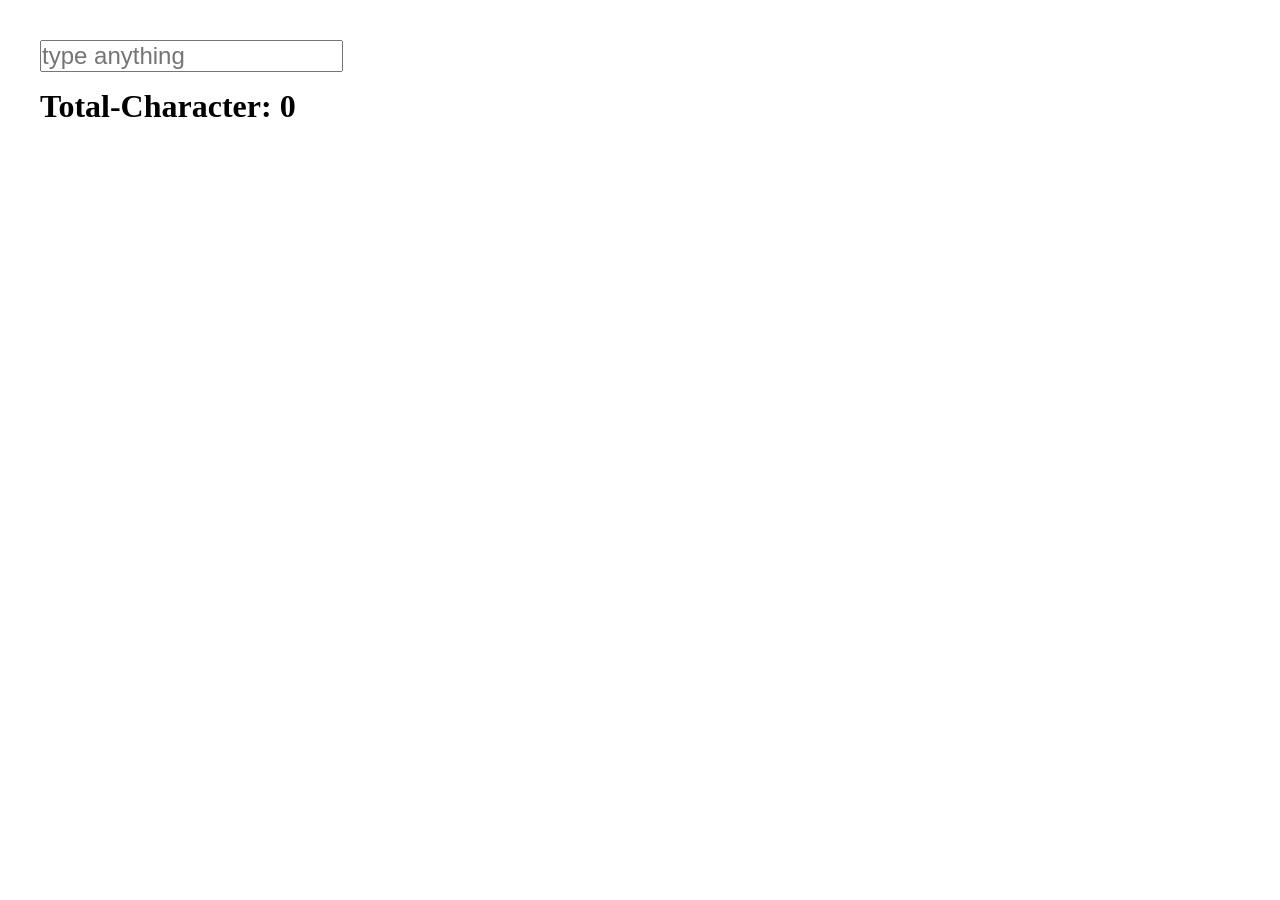
<file: 10.dom-event_3/index.html>
<!DOCTYPE html>
<html lang="en">
<head>
    <meta charset="UTF-8">
    <meta name="viewport" content="width=device-width, initial-scale=1.0">
    <title>Document</title>
    <style>
        *{
            margin: 0;
            padding: 0;
            box-sizing: border-box;
        }
        html, body {
            width: 100%;
            height: 100%;
            padding: 20px;
        }
        /* .main {
            overflow: hidden;
            position: relative;
            width: 100%;
            height: 100%; 
            background-color: #111; 
        }
        .main .mouse {
            width: 120px;
            height: 70px;
            border-radius: 50%;
            background: magenta;
            position: absolute;
            top: 0;
            left: 0;
            pointer-events: none; 
            transition: all cubic-bezier(0.19, 1, 0.22, 1) .2s;
            transform: translate(-50%, -50%);
        } */

        .main{
            width: 100%;
            height: 100%;
        }
        .nav{
            width: 100%;
            height: 80px; 
            background-color: #444;
            display: flex;
            align-items: center;
            justify-content: space-around;
        }
        .nav a{
            color: white;
        }
        button{
            padding: 12px 20px;
            background: red;
            border-radius: 5px;
            border: none;
            color: white;
        }
        .main .lt{
            text-decoration: line-through;
        }
        input{
            font-size: 1.5rem;
        }
        h1{
            margin-top: 1rem;
        }
    </style>
</head>
<body>
    <input type="text" placeholder="type anything">
    <h1>Total-Character: <span>0</span></h1>
    <!-- <div class="main"> -->
        <!-- <ul>
            <li>loki</li>
            <li>doom</li>
            <li>hulk</li>
            <li>thor</li>
            <li>strange</li>
        </ul> -->

        <!-- <div class="nav">
            <a href="">home</a>
            <a href="">about</a>
            <button>click & follow</button>
        </div> -->
        
        <!-- <div class="mouse"></div> -->
    <!-- </div> -->
    <script src="script.js"></script>
</body>
</html>
</file>
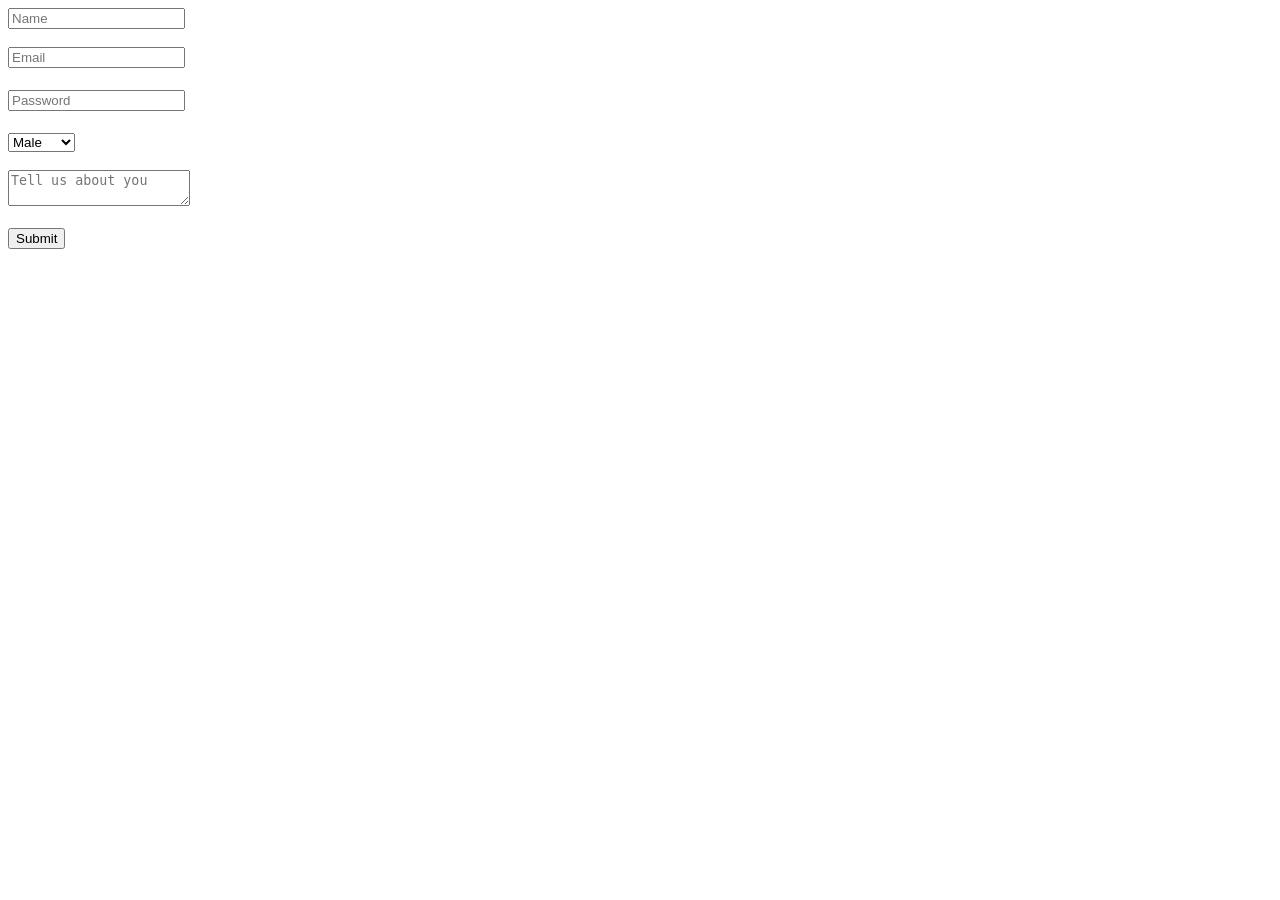
<file: 11.forms & validation/index.html>
<!DOCTYPE html>
<html lang="en">
<head>
    <meta charset="UTF-8">
    <meta name="viewport" content="width=device-width, initial-scale=1.0">
    <title>Form Validation</title>
    <style>
        .error-message {
            color: red;
            font-size: 0.85rem;
            display: block;
            margin-top: 4px;
        }
        input.invalid {
            border: 2px solid red;
        }
    </style>
</head>
<body>

    <form id="myForm" autocomplete="off" novalidate>
        <div>
            <input type="text" placeholder="Name" id="name" required>
        </div><br>

        <div>
            <input type="email" placeholder="Email" id="email" required>
            <span class="error-message" id="emailError"></span>
        </div><br>

        <div>
            <input type="password" placeholder="Password" id="pass" required>
            <span class="error-message" id="passError"></span>
        </div><br>

        <select id="select">
            <option value="male">Male</option>
            <option value="female">Female</option>
        </select><br><br>

        <textarea placeholder="Tell us about you"></textarea><br><br>

        <input type="submit" value="Submit">
    </form>

    <script src="script.js"></script>
</body>
</html>
</file>
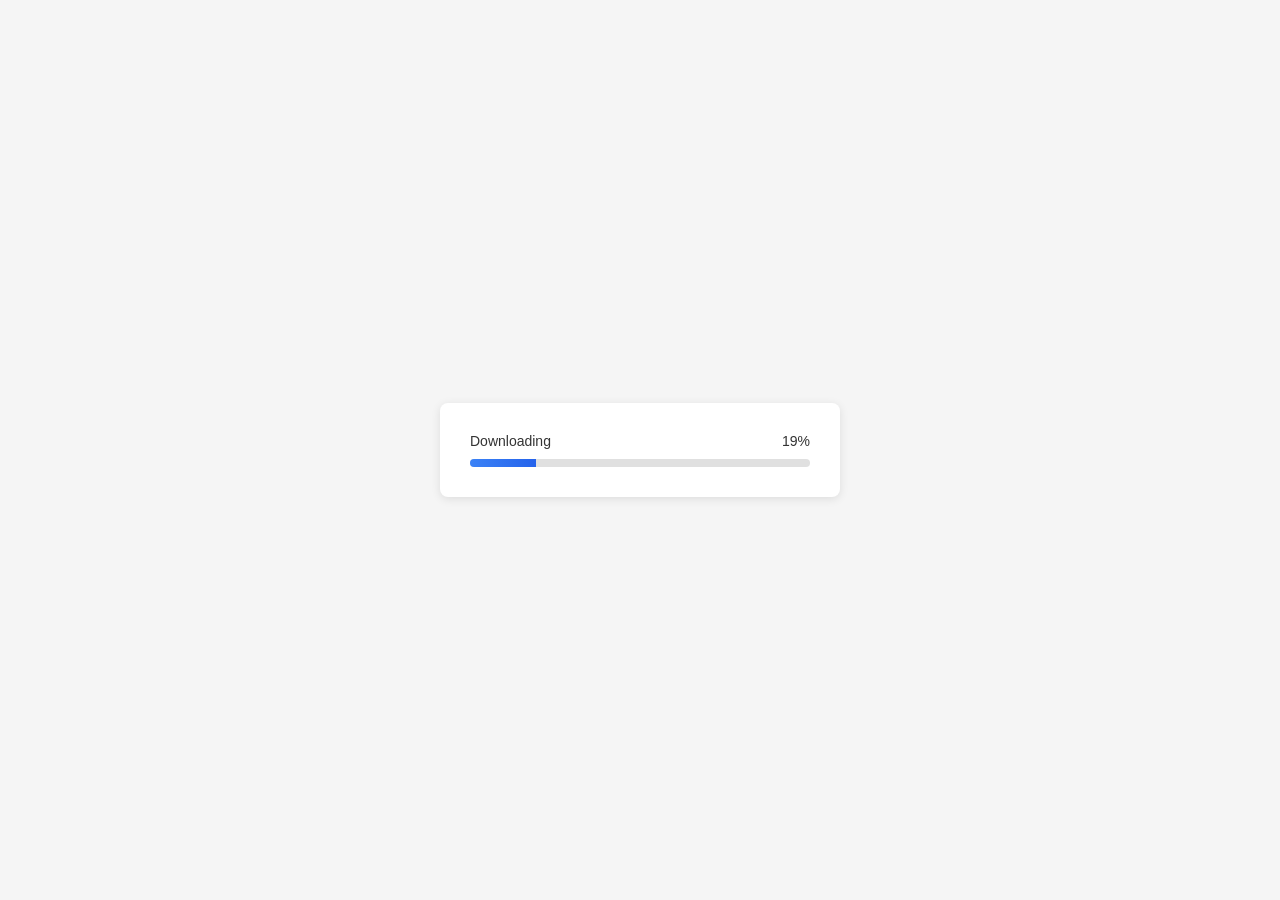
<file: 12.timers_intervals/index.html>
<!DOCTYPE html>
<html lang="en">
<head>
    <meta charset="UTF-8">
    <meta name="viewport" content="width=device-width, initial-scale=1.0">
    <title>Download Progress</title>
    <style>
        * {
            margin: 0;
            padding: 0;
            box-sizing: border-box;
        }

        body {
            font-family: 'Segoe UI', Tahoma, Geneva, Verdana, sans-serif;
            background: #f5f5f5;
            display: flex;
            justify-content: center;
            align-items: center;
            min-height: 100vh;
            padding: 20px;
        }

        .progress-container {
            background: white;
            border-radius: 8px;
            padding: 30px;
            box-shadow: 0 2px 10px rgba(0, 0, 0, 0.1);
            width: 100%;
            max-width: 400px;
        }

        .progress-label {
            display: flex;
            justify-content: space-between;
            margin-bottom: 10px;
            font-size: 14px;
            color: #333;
            font-weight: 500;
        }

        .progress-bar {
            width: 100%;
            height: 8px;
            background: #e0e0e0;
            border-radius: 10px;
            overflow: hidden;
        }

        .progress-fill {
            height: 100%;
            background: linear-gradient(90deg, #3b82f6 0%, #2563eb 100%);
            width: 0%;
        }

        .progress-fill.completed {
            background: linear-gradient(90deg, #10b981 0%, #059669 100%);
            transition: background 0.3s ease;
        }
    </style>
</head>
<body>
    <div class="progress-container">
        <div class="progress-label">
            <span id="status">Downloading</span>
            <span id="percent">0%</span>
        </div>
        <div class="progress-bar">
            <div class="progress-fill" id="progressFill"></div>
        </div>
    </div>
    <script src="script.js"></script>
</body>
</html>
</file>
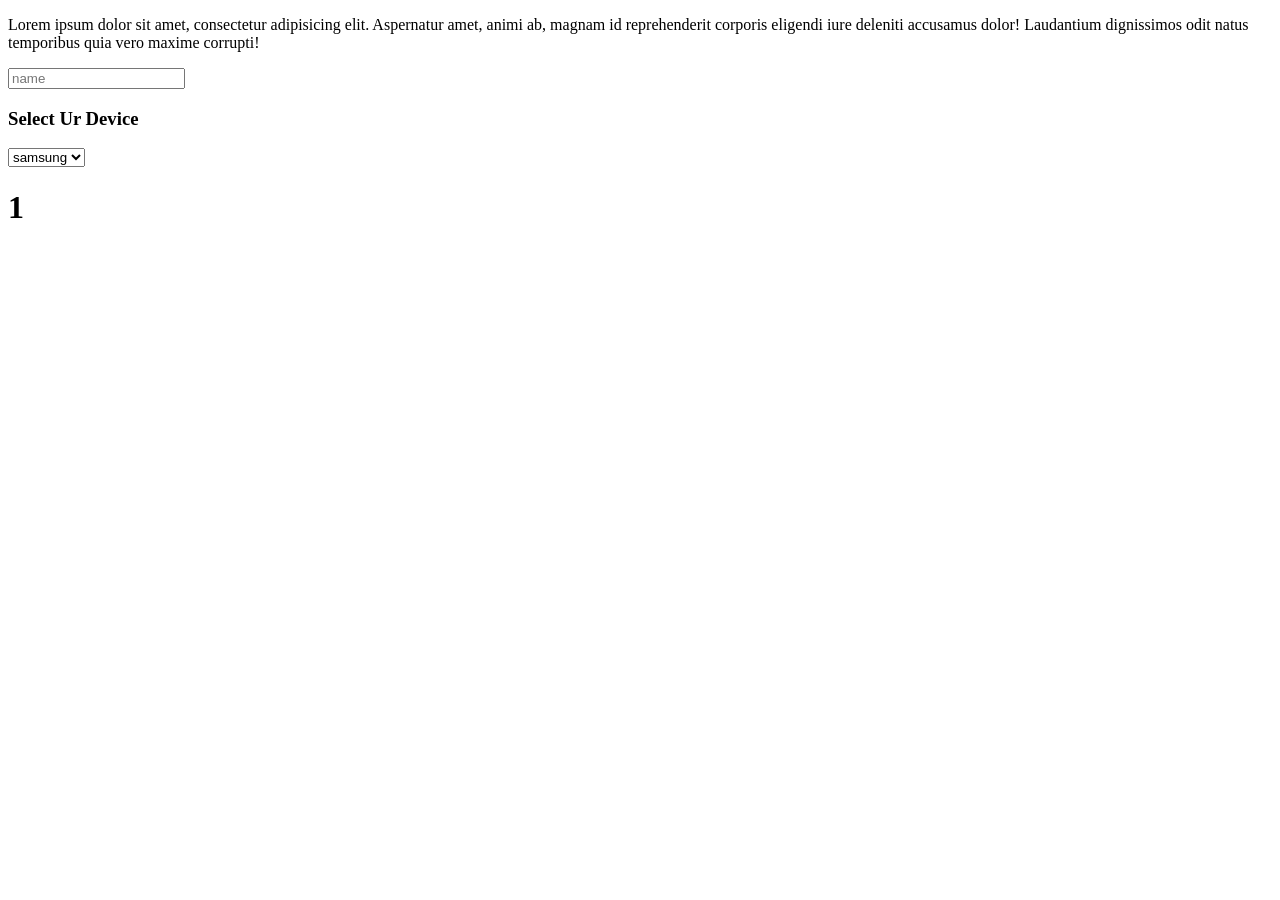
<file: 8.dom-events_1/index.html>
<!DOCTYPE html>
<html lang="en">
<head>
    <meta charset="UTF-8">
    <meta name="viewport" content="width=device-width, initial-scale=1.0">
    <title>Document</title>
</head>
<body>
    <!-- <h1>apple</h1> -->
    <p>Lorem ipsum dolor sit amet, consectetur adipisicing elit. Aspernatur amet, animi ab, magnam id reprehenderit corporis eligendi iure deleniti accusamus dolor! Laudantium dignissimos odit natus temporibus quia vero maxime corrupti!</p>

    <input type="text" placeholder="name"> <br>
    <h3 id="device" style="text-transform: capitalize;">Select ur device</h3>

    <select> 
        <option value="samsung">samsung</option>
        <option value="one-plus">one plus</option>
        <option value="nothing">nothing</option>
        <option value="poco">poco</option>
    </select>

    <div id="main"><h1>1</h1></div>
    <script src="script.js"></script>
</body>
</html>
</file>
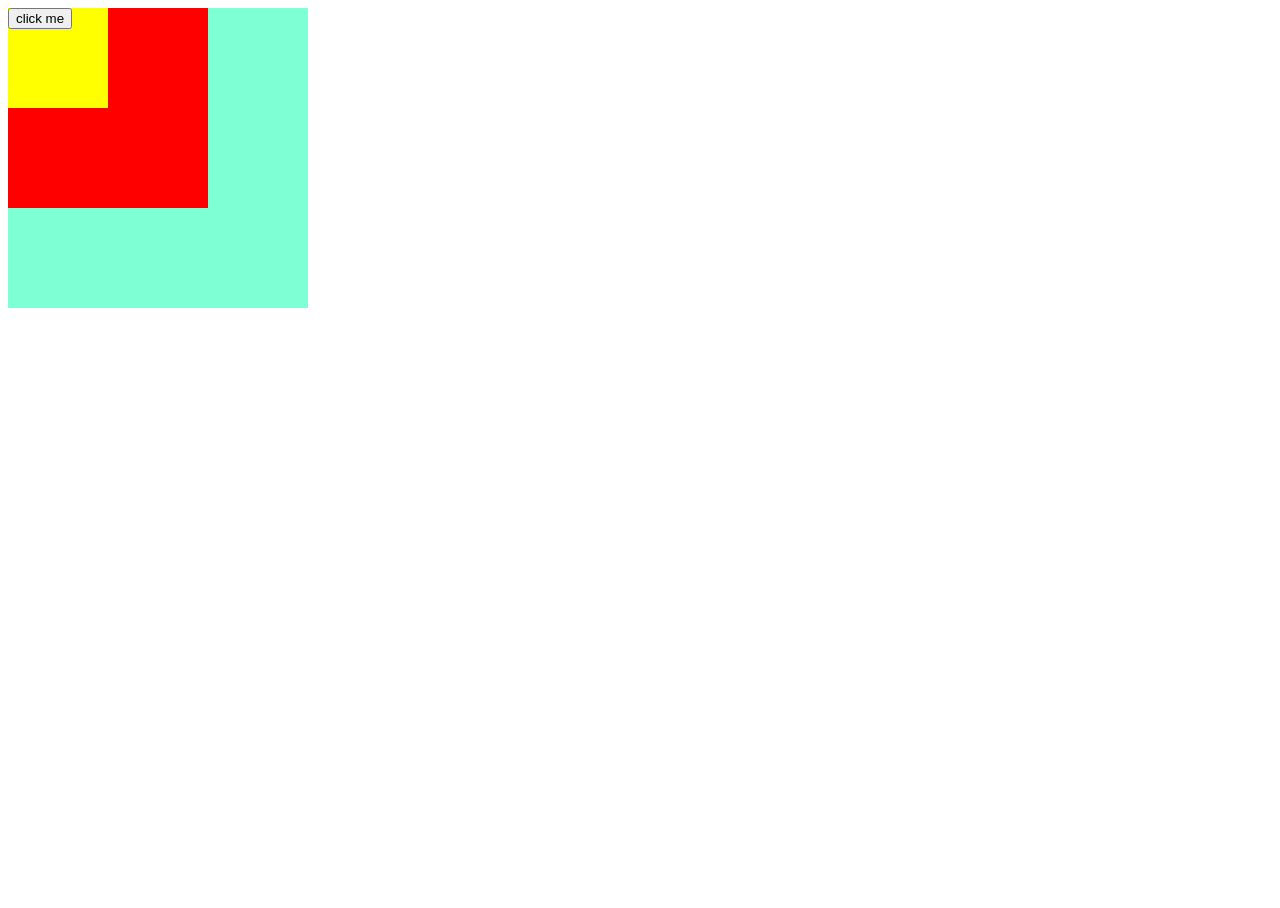
<file: 9.dom-event_2/index.html>
<!DOCTYPE html>
<html lang="en">
<head>
    <meta charset="UTF-8">
    <meta name="viewport" content="width=device-width, initial-scale=1.0">
    <title>Document</title>
    <style>
        html,body{
            width: 100%;
            height: 100%;  
        }
        /* #main{
            display: flex;
            align-items: center;
            justify-content: center;
            background: #222;
            color: white;
            width: 100%;
            height: 100%;
        } */
        /* input{
            display:none
        }
        #btn{
            padding: 12px 20px;
            background-color: rgb(7, 104, 107);
            border-radius: 5px;
        }
        #main #btn:hover{
            background-color: cadetblue;
        } */
        .a{
            width: 300px;
            height: 300px;
            background-color: aquamarine;
        }
        .b{
            width: 200px;
            height: 200px;
            background-color: red;
        }
        .c{
            width: 100px;
            height: 100px;
            background-color: yellow;
        }
    </style>
</head>
<body>
    <!-- <div id="main">
        <input type="file" id="fileinp">
        <div id="btn">Upload file</div>
    </div> -->
    <div class="a">
        <div class="b">
            <div class="c">
                <button>click me</button>
            </div>
        </div>
    </div>
    <script src="script.js"></script>
</body>
</html>
</file>
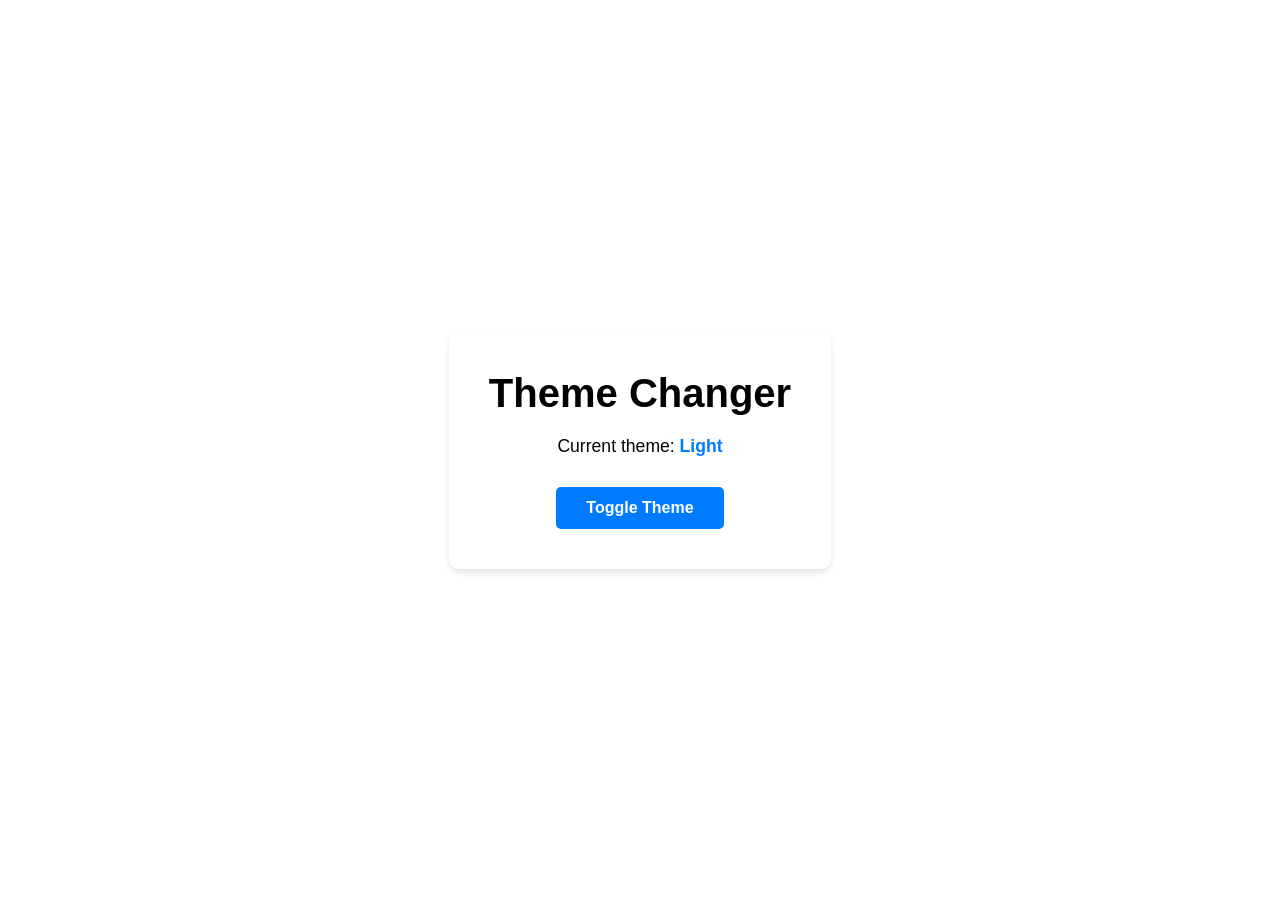
<file: 13.cookies-session,local storage/dark.html>
<!DOCTYPE html>
<html lang="en">
<head>
    <meta charset="UTF-8">
    <meta name="viewport" content="width=device-width, initial-scale=1.0">
    <title>Document</title>
    <link rel="stylesheet" href="dark.css">
</head>
<body>
     <div class="container">
        <h1>Theme Changer</h1>
        <p>Current theme: <span id="theme-status">Light</span></p>
        <button id="theme-toggle" class="toggle-btn">Toggle Theme</button>
    </div>
    <script src="dark.js"></script>
</body>
</html>
</file>
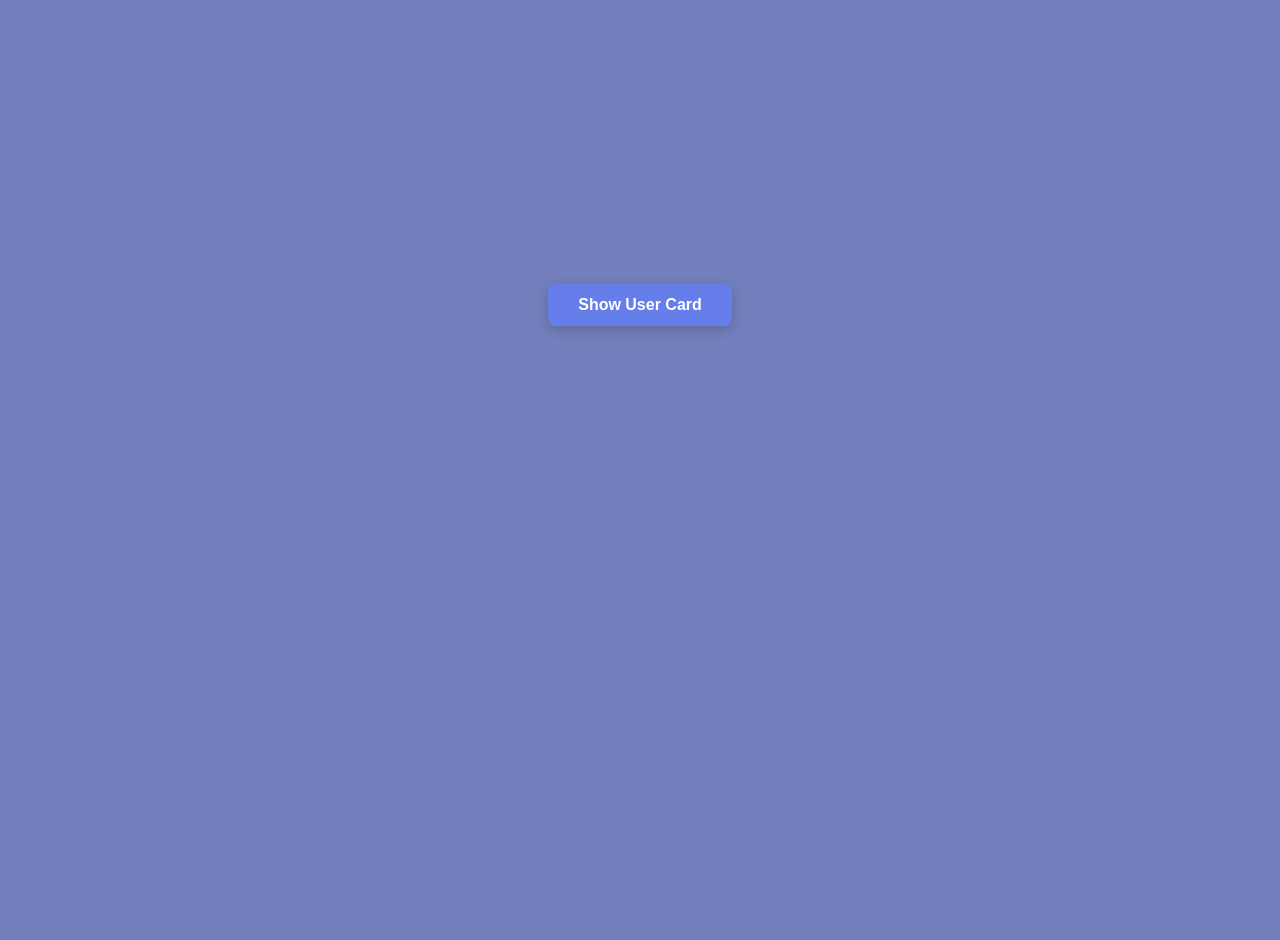
<file: 14.advance-1/apirequest.html>
<!DOCTYPE html>
<html lang="en">
<head>
    <meta charset="UTF-8">
    <meta name="viewport" content="width=device-width, initial-scale=1.0">
    <title>GitHub User Card</title>
    <style>
        body {
            margin: 0;
            padding: 20px;
            min-height: 100vh;
            background-color: #7380bd;;
            display: flex;
            flex-direction: column;
            justify-content: center;
            align-items: center;
            gap: 30px;
        }

        .toggle-btn {
            padding: 12px 30px;
            font-size: 16px;
            font-weight: bold;
            color: white;
            background: #667eea;
            border: none;
            border-radius: 8px;
            cursor: pointer;
            transition: all 0.3s ease;
            box-shadow: 0 4px 15px rgba(0, 0, 0, 0.2);
        }

        .toggle-btn:hover {
            background: #5568d3;
            transform: translateY(-2px);
            box-shadow: 0 6px 20px rgba(0, 0, 0, 0.3);
        }

        .toggle-btn:active {
            transform: translateY(0);
        }

        .toggle-btn.active {
            background: #e74c3c;
        }

        .toggle-btn.active:hover {
            background: #c0392b;
        }

        .user-card {
            background: white;
            border-radius: 12px;
            box-shadow: 0 8px 32px rgba(0, 0, 0, 0.1);
            padding: 30px;
            max-width: 350px;
            text-align: center;
            animation: slideIn 0.5s ease-out;
        }
        .user-card.hide {
            animation: slideOut 0.5s ease-out forwards;
        }

        .avatar {
            width: 120px;
            height: 120px;
            border-radius: 50%;
            margin: 0 auto 20px;
            border: 4px solid #667eea;
            object-fit: cover;
        }

        .username {
            font-size: 24px;
            font-weight: bold;
            color: #333;
            margin: 15px 0;
        }

        .followers {
            font-size: 16px;
            color: #666;
            margin: 10px 0;
        }

        .followers-count {
            font-size: 28px;
            font-weight: bold;
            color: #667eea;
        }

        #container {
            min-height: 300px;
            display: flex;
            justify-content: center;
            align-items: center;
        }
    </style>
</head>
<body>
    <button id="toggleBtn" class="toggle-btn">Show User Card</button>
    <div id="container"></div>

    <script>
        const reqUrl = 'https://api.github.com/users/abinash1017';
        const container = document.getElementById('container');
        const toggleBtn = document.getElementById('toggleBtn');
        let isShowing = false;

        toggleBtn.addEventListener('click', function() {
            isShowing = !isShowing;

            if (isShowing) {
                toggleBtn.textContent = 'Hide User Card';
                toggleBtn.classList.add('active');
                fetchUserData();
            } else {
                toggleBtn.textContent = 'Show User Card';
                toggleBtn.classList.remove('active');
                container.innerHTML = '';
            }
        });

        function fetchUserData() {
            // Show loading state
            container.innerHTML = '<div class="loading">Loading user data...</div>';

            let xhr = new XMLHttpRequest();
            xhr.open('GET', reqUrl);
            xhr.onreadystatechange = function() {
                if (xhr.readyState === 4) {
                    if (xhr.status === 200) {
                        const data = JSON.parse(this.responseText);
                        
                        const card = `
                            <div class="user-card">
                                <img src="${data.avatar_url}" alt="${data.login}" class="avatar">
                                <div class="username">@${data.login}</div>
                                <div class="followers">
                                    Followers
                                    <div class="followers-count">${data.followers}</div>
                                </div>
                            </div>
                        `;
                        
                        container.innerHTML = card;
                        console.log(data.login);
                        console.log(data.followers);
                        console.log(data.avatar_url);
                    } else {
                        container.innerHTML = '<div class="error">Error loading user data. Status: ' + xhr.status + '</div>';
                    }
                }
            };
            xhr.onerror = function() {
                container.innerHTML = '<div class="error">Failed to fetch data. Please check your connection.</div>';
            };
            xhr.send();
        }
    </script>
</body>
</html>
</file>
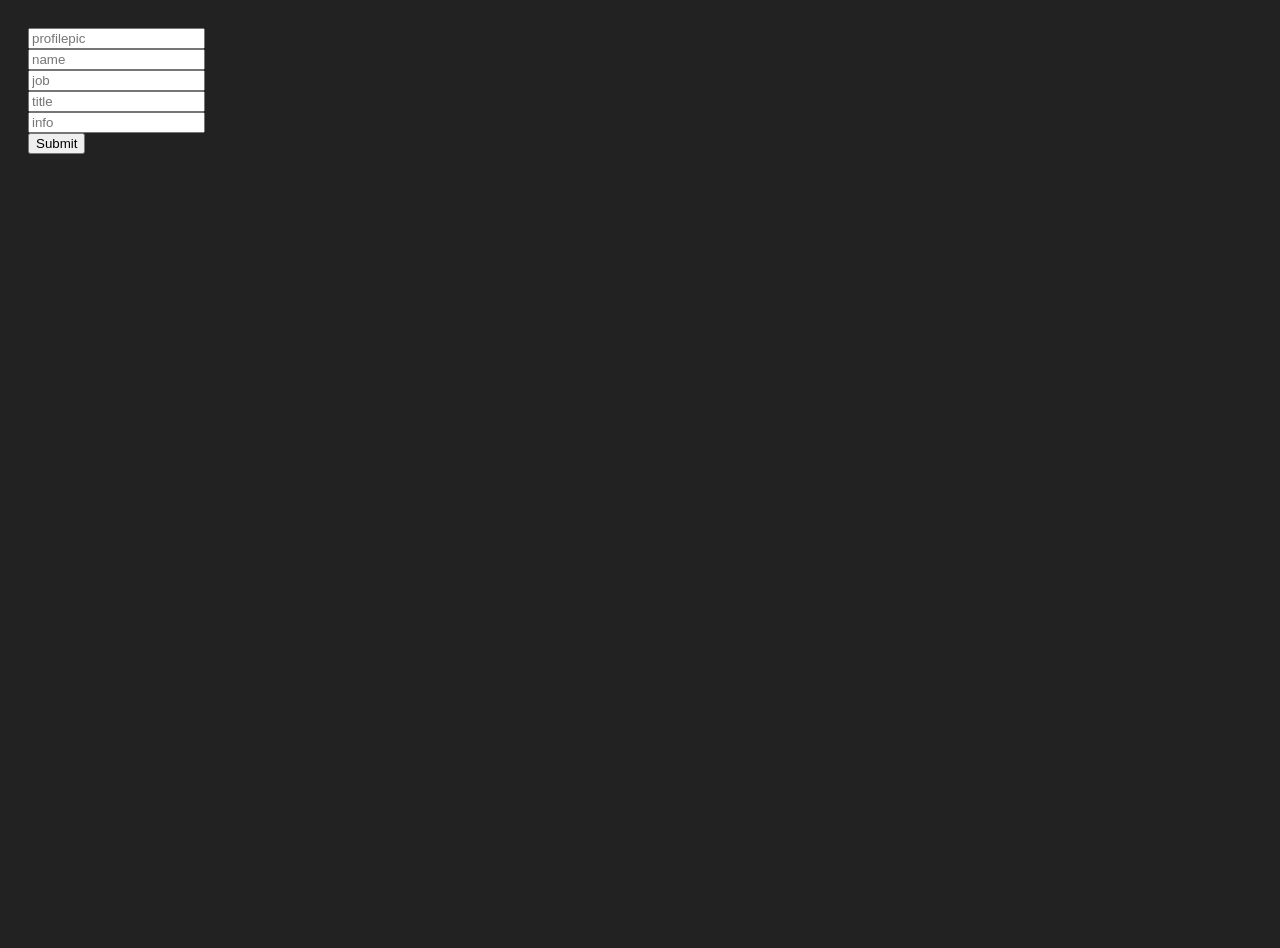
<file: 9.dom-event_2/form.html>
<!DOCTYPE html>
<html lang="en">
<head>
    <meta charset="UTF-8">
    <meta name="viewport" content="width=device-width, initial-scale=1.0">
    <title>Document</title>
    <style>
        html,body{
            width: 100%;
            height: 100%;
            background: #222;
        }
        input{
            display: block;
        }
        #main{
            padding: 20px;
            width: 100%;
            height: 100%;
        }
        .card{
            max-width: 300px;
            margin-top: 40px;
            display: inline-block;
            padding: 20px;
            color: white;
            border: 1.5px solid darkgrey;
            border-radius: 10px;
        }
        .profile{
            width: 50px;
            height: 50px;
            border-radius: 50%;
            overflow: hidden;
        }
        .card p{
            font-size: 12px;
            margin-top: 10px;
        }
        .profile img{
            width: 100%;
            height: 100%;
            object-fit: cover;
        }
    </style>
</head>
<body>
    <div id="main">
        <form action="">
            <input type="text" placeholder="profilepic">
            <input type="text" placeholder="name">
            <input type="text" placeholder="job">
            <input type="text" placeholder="title">
            <input type="text" placeholder="info">
            <input type="submit">
        </form>
    </div>
    <script src="script.js"></script>
</body>
</html>
</file>
<file: 13.cookies-session,local storage/dark.css>
:root {
    --bg-color: #ffffff;
    --text-color: #000000;
    --button-bg: #007bff;
    --button-hover: #0056b3;
}

html[data-theme="dark"] {
    --bg-color: #1a1a1a;
    --text-color: #ffffff;
    --button-bg: #0056b3;
    --button-hover: #003d82;
}

* {
    margin: 0;
    padding: 0;
    box-sizing: border-box;
}

body {
    background-color: var(--bg-color);
    color: var(--text-color);
    font-family: 'Segoe UI', Tahoma, Geneva, Verdana, sans-serif;
    transition: background-color 0.3s ease, color 0.3s ease;
    min-height: 100vh;
    display: flex;
    justify-content: center;
    align-items: center;
}

.container {
    text-align: center;
    padding: 40px;
    border-radius: 10px;
    box-shadow: 0 4px 6px rgba(0, 0, 0, 0.1);
    background-color: var(--bg-color);
}

h1 {
    margin-bottom: 20px;
    font-size: 2.5rem;
}

p {
    margin-bottom: 30px;
    font-size: 1.1rem;
}

#theme-status {
    font-weight: bold;
    color: var(--button-bg);
}

.toggle-btn {
    padding: 12px 30px;
    font-size: 1rem;
    cursor: pointer;
    border: none;
    border-radius: 5px;
    background-color: var(--button-bg);
    color: white;
    font-weight: bold;
    transition: background-color 0.3s ease, transform 0.2s ease;
}

.toggle-btn:hover {
    background-color: var(--button-hover);
    transform: scale(1.05);
}
</file>
